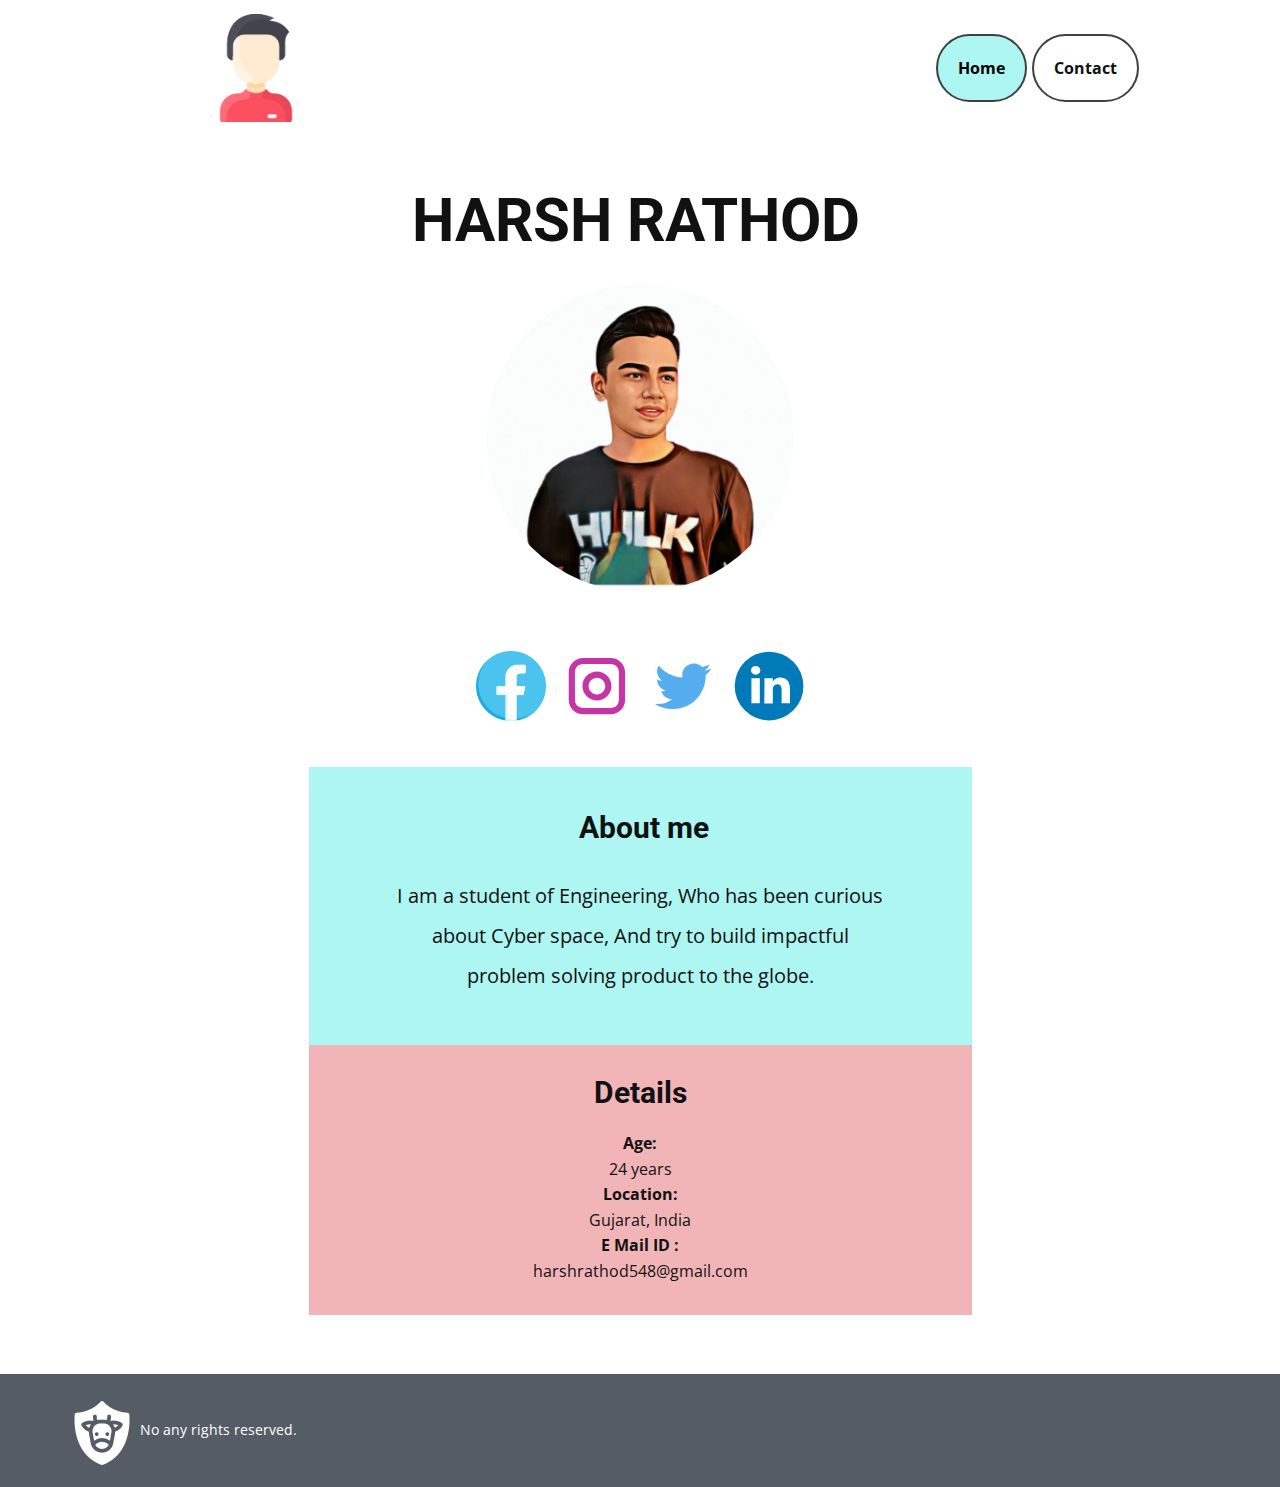
<file: index.html>
<!DOCTYPE html>
<html style="font-size: 16px;" lang="en-IN">
	<head>
    <meta name="viewport" content="width=device-width, initial-scale=1.0">
    <meta charset="utf-8">
    <meta name="keywords" content="Harsh Rathod">
    <meta name="description" content="HARSH RATHOD">
    <meta property="og:title" content="HARSH RATHOD">
    <meta property="og:description" content="Profile">
    <meta property="og:image" content="ihttps://github.com/Meetexe69/Harsh-Rathod/blob/main/images/WhatsAppImage2022-06-14at4.31.48PM.jpeg">
		
		<link rel="apple-touch-icon" sizes="180x180" href="/apple-touch-icon.png">
		<link rel="icon" type="image/png" sizes="32x32" href="/favicon-32x32.png">
		<link rel="icon" type="image/png" sizes="16x16" href="/favicon-16x16.png">
		<link rel="manifest" href="/site.webmanifest">
		
    <title>HARSH RATHOD</title>
    <link rel="stylesheet" href="nicepage.css" media="screen">
<link rel="stylesheet" href="HARSH-RATHOD.css" media="screen">
    <script class="u-script" type="text/javascript" src="jquery.js" defer=""></script>
    <script class="u-script" type="text/javascript" src="nicepage.js" defer=""></script>
    <link id="u-theme-google-font" rel="stylesheet" href="https://fonts.googleapis.com/css?family=Roboto:100,100i,300,300i,400,400i,500,500i,700,700i,900,900i|Open+Sans:300,300i,400,400i,500,500i,600,600i,700,700i,800,800i">
    
    
    <script type="application/ld+json">{
		"@context": "http://schema.org",
		"@type": "Organization",
		"name": "Harshrathod"
}</script>
    <meta name="theme-color" content="#478ac9">
    <meta property="og:type" content="website">
  </head>
  <body data-home-page="HARSH-RATHOD.html" data-home-page-title="HARSH RATHOD" class="u-body u-xl-mode"><header class="u-clearfix u-header u-header" id="sec-96e6"><nav class="u-menu u-menu-dropdown u-offcanvas u-menu-1" data-position="Click Button">
        <div class="menu-collapse" style="font-size: 1rem; letter-spacing: 0px; font-weight: 700;">
          <a class="u-button-style u-custom-active-color u-custom-border u-custom-border-color u-custom-border-radius u-custom-color u-custom-hover-color u-custom-left-right-menu-spacing u-custom-padding-bottom u-custom-text-active-color u-custom-text-color u-custom-text-hover-color u-custom-top-bottom-menu-spacing u-nav-link u-text-active-palette-1-base u-text-hover-palette-2-base" href="#" style="padding: 3px 6px; font-size: calc(1em + 6px);">
            <svg class="u-svg-link" viewBox="0 0 24 24"><use xmlns:xlink="http://www.w3.org/1999/xlink" xlink:href="#menu-hamburger"></use></svg>
            <svg class="u-svg-content" version="1.1" id="menu-hamburger" viewBox="0 0 16 16" x="0px" y="0px" xmlns:xlink="http://www.w3.org/1999/xlink" xmlns="http://www.w3.org/2000/svg"><g><rect y="1" width="16" height="2"></rect><rect y="7" width="16" height="2"></rect><rect y="13" width="16" height="2"></rect>
</g></svg>
          </a>
        </div>
        <div class="u-custom-menu u-nav-container">
          <ul class="u-custom-font u-nav u-spacing-5 u-text-font u-unstyled u-nav-1"><li class="u-nav-item"><a class="u-active-palette-4-light-2 u-border-2 u-border-grey-75 u-button-style u-hover-palette-4-light-2 u-nav-link u-radius-50 u-text-active-black u-text-hover-black u-white" href="HARSH-RATHOD.html" style="padding: 24px 20px;">Home</a>
</li><li class="u-nav-item"><a class="u-active-palette-4-light-2 u-border-2 u-border-grey-75 u-button-style u-hover-palette-4-light-2 u-nav-link u-radius-50 u-text-active-black u-text-hover-black u-white" href="Contact.html" style="padding: 24px 20px;">Contact</a>
</li></ul>
        </div>
        <div class="u-custom-menu u-nav-container-collapse">
          <div class="u-black u-container-style u-inner-container-layout u-opacity u-opacity-95 u-sidenav">
            <div class="u-inner-container-layout u-sidenav-overflow">
              <div class="u-menu-close"></div>
              <ul class="u-align-center u-nav u-popupmenu-items u-unstyled u-nav-2"><li class="u-nav-item"><a class="u-button-style u-nav-link" href="HARSH-RATHOD.html">Home</a>
</li><li class="u-nav-item"><a class="u-button-style u-nav-link" href="Contact.html">Contact</a>
</li></ul>
            </div>
          </div>
          <div class="u-black u-menu-overlay u-opacity u-opacity-70"></div>
        </div>
      </nav><span class="u-file-icon u-icon u-white u-icon-1" data-href="HARSH-RATHOD.html#carousel_c63c" data-page-id="87202301"><img src="images/2922510.png" alt=""></span></header>
    <section class="u-align-center u-clearfix u-white u-section-1" id="carousel_c63c">
      <div class="u-clearfix u-sheet u-valign-middle-xs u-valign-top-md u-sheet-1">
        <div class="u-clearfix u-expanded-width-sm u-expanded-width-xs u-layout-wrap u-layout-wrap-1">
          <div class="u-gutter-0 u-layout">
            <div class="u-layout-col">
              <div class="u-container-style u-layout-cell u-size-20 u-layout-cell-1">
                <div class="u-container-layout u-valign-top-xs u-container-layout-1">
                  <h1 class="u-align-center u-text u-text-1">HARSH RATHOD</h1>
                  <div alt="" class="u-image u-image-circle lazyload u-image-1" data-image-width="1280" data-image-height="1280" data-href="HARSH-RATHOD.html" data-page-id="87202301" rel="nofollow" data-bg="url(&quot;images/WhatsAppImage2022-06-14at4.31.48PM.jpeg&quot;)"></div>
                  <div class="infinite u-social-icons u-spacing-16 u-social-icons-1" data-animation-name="bounceIn" data-animation-duration="6000" data-animation-direction="" data-animation-delay="0">
                    <a class="u-social-url" title="facebook" target="_blank" href="https://facebook.com/harshrathod.harsh"><span class="u-file-icon u-icon u-social-facebook u-social-icon u-icon-1"><img src="images/4406220.png" alt=""></span>
                    </a>
                    <a class="u-social-url" title="instagram" target="_blank" href="https://instagram.com/click2harsh"><span class="u-icon u-social-icon u-social-instagram u-icon-2"><svg class="u-svg-link" preserveAspectRatio="xMidYMin slice" viewBox="0 0 112 112" style=""><use xmlns:xlink="http://www.w3.org/1999/xlink" xlink:href="#svg-5f2c"></use></svg><svg class="u-svg-content" viewBox="0 0 112 112" x="0" y="0" id="svg-5f2c"><path fill="currentColor" d="M55.9,32.9c-12.8,0-23.2,10.4-23.2,23.2s10.4,23.2,23.2,23.2s23.2-10.4,23.2-23.2S68.7,32.9,55.9,32.9z
	 M55.9,69.4c-7.4,0-13.3-6-13.3-13.3c-0.1-7.4,6-13.3,13.3-13.3s13.3,6,13.3,13.3C69.3,63.5,63.3,69.4,55.9,69.4z"></path><path fill="#FFFFFF" d="M79.7,26.8c-3,0-5.4,2.5-5.4,5.4s2.5,5.4,5.4,5.4c3,0,5.4-2.5,5.4-5.4S82.7,26.8,79.7,26.8z"></path><path fill="currentColor" d="M78.2,11H33.5C21,11,10.8,21.3,10.8,33.7v44.7c0,12.6,10.2,22.8,22.7,22.8h44.7c12.6,0,22.7-10.2,22.7-22.7
	V33.7C100.8,21.1,90.6,11,78.2,11z M91,78.4c0,7.1-5.8,12.8-12.8,12.8H33.5c-7.1,0-12.8-5.8-12.8-12.8V33.7
	c0-7.1,5.8-12.8,12.8-12.8h44.7c7.1,0,12.8,5.8,12.8,12.8V78.4z"></path></svg></span>
                    </a>
                    <a class="u-social-url" title="twitter" target="_blank" href="https://twitter.com/click2harsh"><span class="u-icon u-social-icon u-social-twitter u-icon-3"><svg class="u-svg-link" preserveAspectRatio="xMidYMin slice" viewBox="0 0 112 112" style=""><use xmlns:xlink="http://www.w3.org/1999/xlink" xlink:href="#svg-6a04"></use></svg><svg class="u-svg-content" viewBox="0 0 112 112" x="0" y="0" id="svg-6a04"><path fill="currentColor" d="M92.2,38.2c0,0.8,0,1.6,0,2.3c0,24.3-18.6,52.4-52.6,52.4c-10.6,0.1-20.2-2.9-28.5-8.2
	c1.4,0.2,2.9,0.2,4.4,0.2c8.7,0,16.7-2.9,23-7.9c-8.1-0.2-14.9-5.5-17.3-12.8c1.1,0.2,2.4,0.2,3.4,0.2c1.6,0,3.3-0.2,4.8-0.7
	c-8.4-1.6-14.9-9.2-14.9-18c0-0.2,0-0.2,0-0.2c2.5,1.4,5.4,2.2,8.4,2.3c-5-3.3-8.3-8.9-8.3-15.4c0-3.4,1-6.5,2.5-9.2
	c9.1,11.1,22.7,18.5,38,19.2c-0.2-1.4-0.4-2.8-0.4-4.3c0.1-10,8.3-18.2,18.5-18.2c5.4,0,10.1,2.2,13.5,5.7c4.3-0.8,8.1-2.3,11.7-4.5
	c-1.4,4.3-4.3,7.9-8.1,10.1c3.7-0.4,7.3-1.4,10.6-2.9C98.9,32.3,95.7,35.5,92.2,38.2z"></path></svg></span>
                    </a>
                    <a class="u-social-url" target="_blank" data-type="LinkedIn" title="LinkedIn" href="https://www.linkedin.com/in/harsh-rathod-011569236/"><span class="u-icon u-social-icon u-social-linkedin u-icon-4"><svg class="u-svg-link" preserveAspectRatio="xMidYMin slice" viewBox="0 0 112 112" style=""><use xmlns:xlink="http://www.w3.org/1999/xlink" xlink:href="#svg-451f"></use></svg><svg class="u-svg-content" viewBox="0 0 112 112" x="0" y="0" id="svg-451f"><circle fill="currentColor" cx="56.1" cy="56.1" r="55"></circle><path fill="#FFFFFF" d="M41.3,83.7H27.9V43.4h13.4V83.7z M34.6,37.9L34.6,37.9c-4.6,0-7.5-3.1-7.5-7c0-4,3-7,7.6-7s7.4,3,7.5,7
            C42.2,34.8,39.2,37.9,34.6,37.9z M89.6,83.7H76.2V62.2c0-5.4-1.9-9.1-6.8-9.1c-3.7,0-5.9,2.5-6.9,4.9c-0.4,0.9-0.4,2.1-0.4,3.3v22.5
            H48.7c0,0,0.2-36.5,0-40.3h13.4v5.7c1.8-2.7,5-6.7,12.1-6.7c8.8,0,15.4,5.8,15.4,18.1V83.7z"></path></svg></span>
                    </a>
                  </div>
                </div>
              </div>
              <div class="u-align-center u-container-style u-layout-cell u-palette-4-light-2 u-size-20 u-layout-cell-2">
                <div class="u-container-layout u-container-layout-2">
			<h3 class="u-text u-text-2"> &nbsp;<b>About me</b></h3>
                  <p class="u-align-center u-text u-text-3">I am a student of Engineering, Who has been curious about Cyber space, And try to build impactful problem solving product to the globe.</p>
                </div>
              </div>
              <div class="u-align-center u-container-style u-layout-cell u-palette-2-light-2 u-size-20 u-layout-cell-3">
                <div class="u-container-layout u-container-layout-3">
			<h3 class="u-text u-text-default u-text-4"><b>Details</b></h3>
                  <p class="u-text u-text-5">
                    <span style="font-weight: 700;">Age: </span>
                    <br>24 years <span style="font-weight: 700;">
                      <br>Location: 
                    </span>
                    <br>Gujarat, India<br>
                    <span style="font-weight: 700;">E Mail ID :</span>
                    <br>harshrathod548@gmail.com
                  </p>
                </div>
              </div>
            </div>
          </div>
        </div>
      </div>
    </section>
    
    
    <footer class="u-align-center u-clearfix u-footer u-palette-5-dark-2 u-footer" id="sec-2f47"><div class="u-clearfix u-sheet u-sheet-1"><span class="u-file-icon u-icon u-palette-5-dark-2 u-icon-1"><img src="images/2.png" alt=""></span>
        <p class="u-small-text u-text u-text-variant u-text-1">No any rights reserved.</p>
      </div>
	  </footer>
   <span style="height: 64px; width: 64px; margin-left: 0px; margin-right: auto; margin-top: 0px; right: 20px; bottom: 25px; padding: 10px; background-image: none;" class="u-back-to-top u-border-5 u-border-palette-4-dark-1 u-icon u-icon-rectangle u-radius-20 u-text-black u-white" data-href="#">
        <svg class="u-svg-link" preserveAspectRatio="xMidYMin slice" viewBox="0 0 551.13 551.13"><use xmlns:xlink="http://www.w3.org/1999/xlink" xlink:href="#svg-1d98"></use></svg>
        <svg class="u-svg-content" enable-background="new 0 0 551.13 551.13" viewBox="0 0 551.13 551.13" xmlns="http://www.w3.org/2000/svg" id="svg-1d98"><path d="m275.565 189.451 223.897 223.897h51.668l-275.565-275.565-275.565 275.565h51.668z"></path></svg>
    </span>
  
</body></html>
</file>
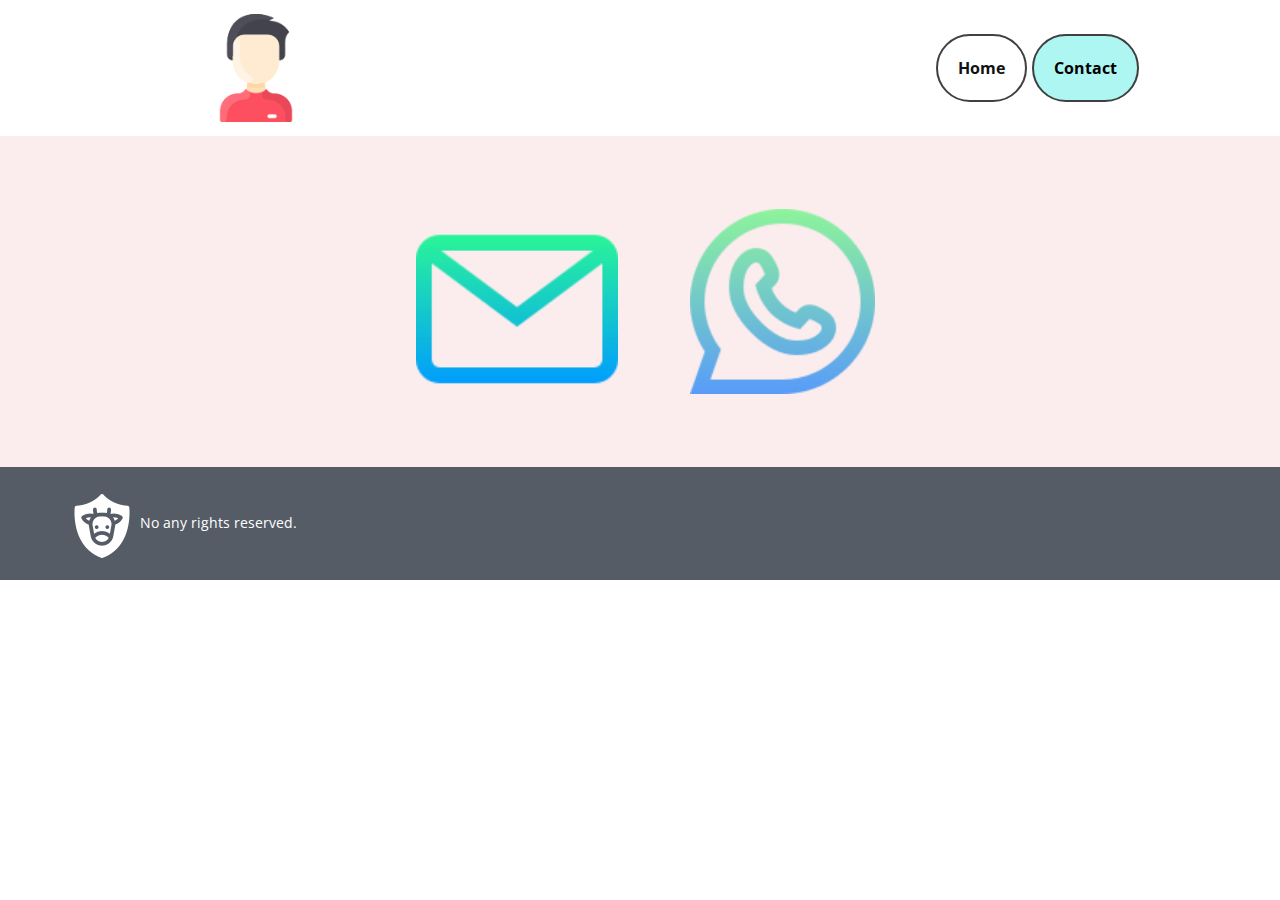
<file: Contact.html>
<!DOCTYPE html>
<html style="font-size: 16px;" lang="en-IN">
  <head>
    <meta name="viewport" content="width=device-width, initial-scale=1.0">
    <meta charset="utf-8">
    <meta name="keywords" content="Harsh Rathod">
    <meta name="description" content="">
	
	<link rel="apple-touch-icon" sizes="180x180" href="/apple-touch-icon.png">
	<link rel="icon" type="image/png" sizes="32x32" href="/favicon-32x32.png">
	<link rel="icon" type="image/png" sizes="16x16" href="/favicon-16x16.png">
	<link rel="manifest" href="/site.webmanifest">
	  
    <title>Contact</title>
    <link rel="stylesheet" href="nicepage.css" media="screen">
<link rel="stylesheet" href="Contact.css" media="screen">
    <script class="u-script" type="text/javascript" src="jquery.js" defer=""></script>
    <script class="u-script" type="text/javascript" src="nicepage.js" defer=""></script>
    <link id="u-theme-google-font" rel="stylesheet" href="https://fonts.googleapis.com/css?family=Roboto:100,100i,300,300i,400,400i,500,500i,700,700i,900,900i|Open+Sans:300,300i,400,400i,500,500i,600,600i,700,700i,800,800i">
    
    
    <script type="application/ld+json">{
		"@context": "http://schema.org",
		"@type": "Organization",
		"name": "Harshrathod"
}</script>
    <meta name="theme-color" content="#478ac9">
    <meta property="og:title" content="Contact">
    <meta property="og:description" content="">
    <meta property="og:type" content="website">
  </head>
  <body class="u-body u-xl-mode"><header class="u-clearfix u-header u-header" id="sec-96e6"><nav class="u-menu u-menu-dropdown u-offcanvas u-menu-1" data-position="Click Button">
        <div class="menu-collapse" style="font-size: 1rem; letter-spacing: 0px; font-weight: 700;">
          <a class="u-button-style u-custom-active-color u-custom-border u-custom-border-color u-custom-border-radius u-custom-color u-custom-hover-color u-custom-left-right-menu-spacing u-custom-padding-bottom u-custom-text-active-color u-custom-text-color u-custom-text-hover-color u-custom-top-bottom-menu-spacing u-nav-link u-text-active-palette-1-base u-text-hover-palette-2-base" href="#" style="padding: 3px 6px; font-size: calc(1em + 6px);">
            <svg class="u-svg-link" viewBox="0 0 24 24"><use xmlns:xlink="http://www.w3.org/1999/xlink" xlink:href="#menu-hamburger"></use></svg>
            <svg class="u-svg-content" version="1.1" id="menu-hamburger" viewBox="0 0 16 16" x="0px" y="0px" xmlns:xlink="http://www.w3.org/1999/xlink" xmlns="http://www.w3.org/2000/svg"><g><rect y="1" width="16" height="2"></rect><rect y="7" width="16" height="2"></rect><rect y="13" width="16" height="2"></rect>
</g></svg>
          </a>
        </div>
        <div class="u-custom-menu u-nav-container">
          <ul class="u-custom-font u-nav u-spacing-5 u-text-font u-unstyled u-nav-1"><li class="u-nav-item"><a class="u-active-palette-4-light-2 u-border-2 u-border-grey-75 u-button-style u-hover-palette-4-light-2 u-nav-link u-radius-50 u-text-active-black u-text-hover-black u-white" href="HARSH-RATHOD.html" style="padding: 24px 20px;">Home</a>
</li><li class="u-nav-item"><a class="u-active-palette-4-light-2 u-border-2 u-border-grey-75 u-button-style u-hover-palette-4-light-2 u-nav-link u-radius-50 u-text-active-black u-text-hover-black u-white" href="Contact.html" style="padding: 24px 20px;">Contact</a>
</li></ul>
        </div>
        <div class="u-custom-menu u-nav-container-collapse">
          <div class="u-black u-container-style u-inner-container-layout u-opacity u-opacity-95 u-sidenav">
            <div class="u-inner-container-layout u-sidenav-overflow">
              <div class="u-menu-close"></div>
              <ul class="u-align-center u-nav u-popupmenu-items u-unstyled u-nav-2"><li class="u-nav-item"><a class="u-button-style u-nav-link" href="HARSH-RATHOD.html">Home</a>
</li><li class="u-nav-item"><a class="u-button-style u-nav-link" href="Contact.html">Contact</a>
</li></ul>
            </div>
          </div>
          <div class="u-black u-menu-overlay u-opacity u-opacity-70"></div>
        </div>
      </nav><span class="u-file-icon u-icon u-white u-icon-1" data-href="HARSH-RATHOD.html#carousel_c63c" data-page-id="87202301"><img src="images/2922510.png" alt=""></span></header>
    <section class="u-clearfix u-image u-parallax u-shading lazyload u-section-1" id="sec-4687" data-image-width="2000" data-image-height="1333" data-bg="url(&quot;images/default-image.jpg&quot;)">
      <div class="u-clearfix u-sheet u-sheet-1"><span class="u-file-icon u-icon u-icon-1" data-href="https://wa.me/919558260787" data-target="_blank"><img src="images/3781736.png" alt=""></span><span class="u-file-icon u-icon u-icon-2" data-href="https://mail.google.com/mail/u/0/?fs=1&amp;tf=cm&amp;source=mailto&amp;su=Connecting+via+profile+link&amp;to=harshrathod548@gmail.com&amp;body=Hi" data-target="_blank"><img src="images/747483.png" alt=""></span>
      </div>
    </section>
    
    
    <footer class="u-align-center u-clearfix u-footer u-palette-5-dark-2 u-footer" id="sec-2f47"><div class="u-clearfix u-sheet u-sheet-1"><span class="u-file-icon u-icon u-palette-5-dark-2 u-icon-1"><img src="images/2.png" alt=""></span>
        <p class="u-small-text u-text u-text-variant u-text-1">No any rights reserved.</p>
      </div>
	  </footer>
    
  </body>
</html>
</file>
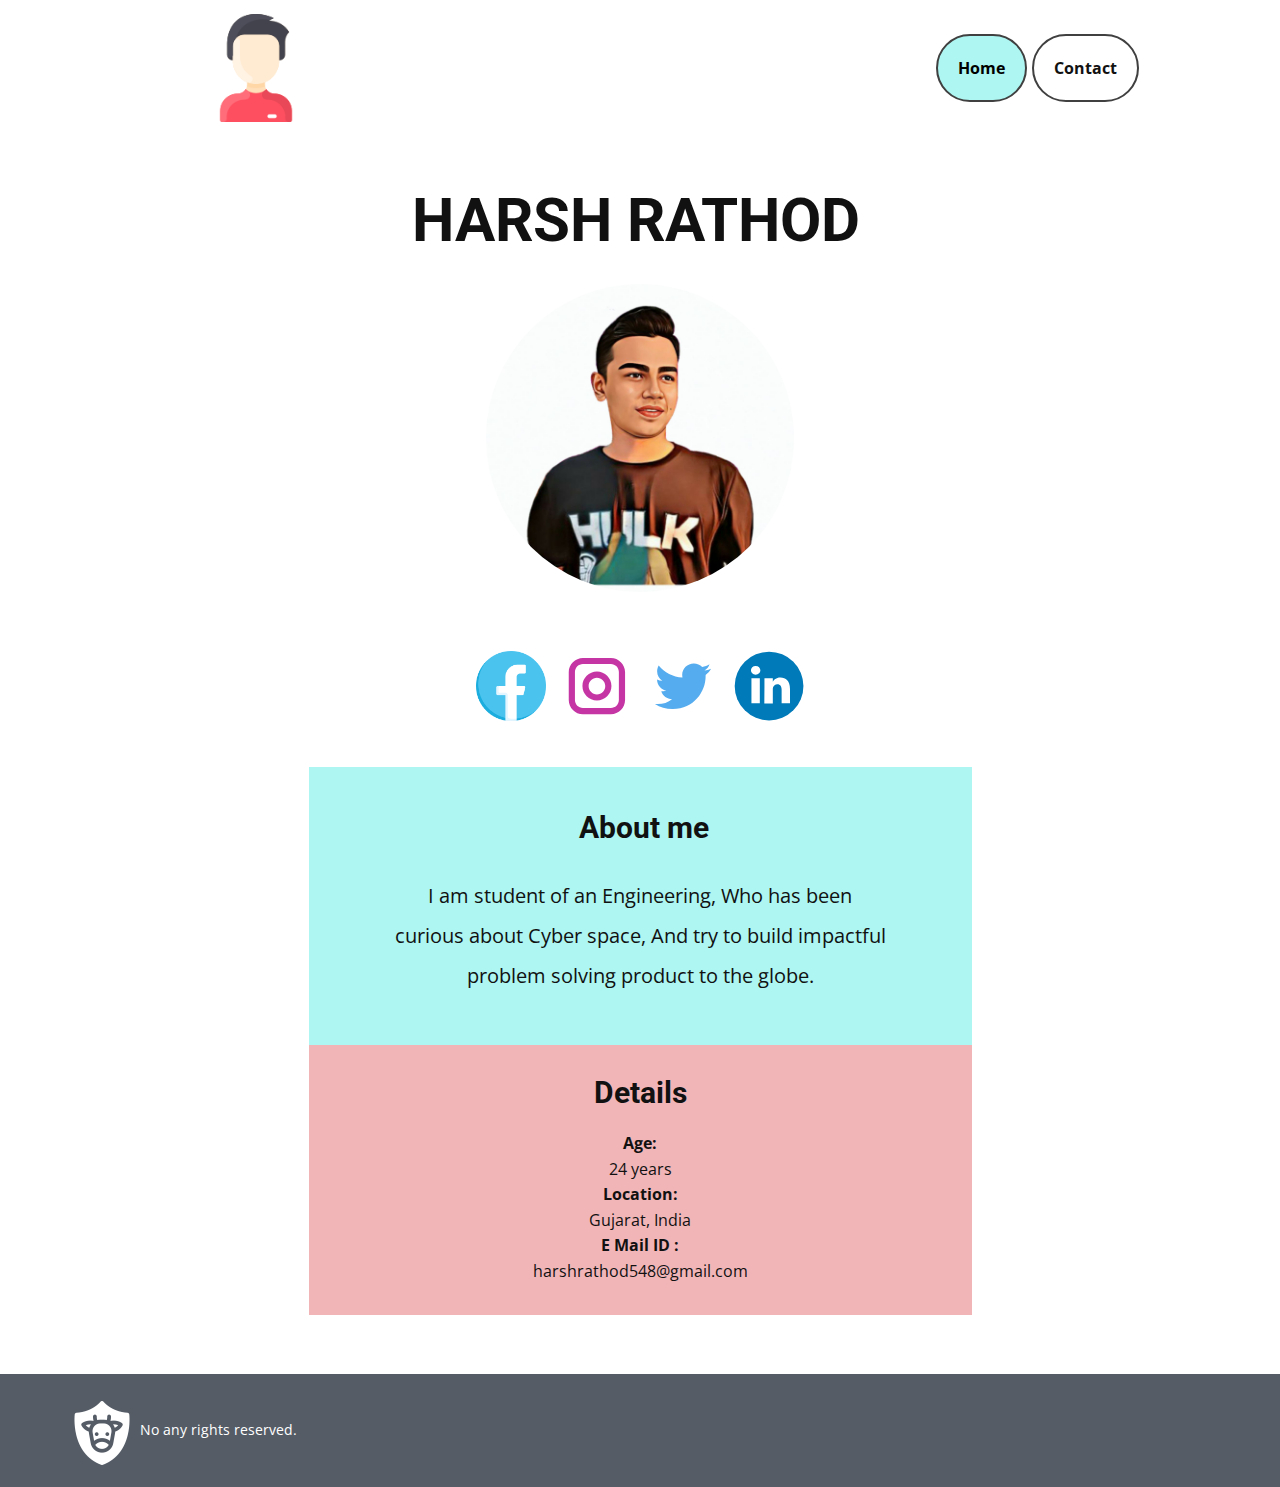
<file: HARSH-RATHOD.html>
<!DOCTYPE html>
<html style="font-size: 16px;" lang="en-IN">
	<head>
    <meta name="viewport" content="width=device-width, initial-scale=1.0">
    <meta charset="utf-8">
    <meta name="keywords" content="Harsh Rathod, Rathod Harsh, HKR, Harsh, Rathod">
    <meta name="description" content="HARSH RATHOD">
    <meta property="og:title" content="HARSH RATHOD">
    <meta property="og:description" content="Profile">
    <meta property="og:image" content="https://github.com/Meetexe69/Harsh-Rathod/blob/main/images/WhatsAppImage2022-06-14at4.31.48PM.jpeg">
		
		<link rel="apple-touch-icon" sizes="180x180" href="/apple-touch-icon.png">
		<link rel="icon" type="image/png" sizes="32x32" href="/favicon-32x32.png">
		<link rel="icon" type="image/png" sizes="16x16" href="/favicon-16x16.png">
		<link rel="manifest" href="/site.webmanifest">
		
    <title>HARSH RATHOD</title>
    <link rel="stylesheet" href="nicepage.css" media="screen">
	<link rel="stylesheet" href="HARSH-RATHOD.css" media="screen">
    <script class="u-script" type="text/javascript" src="jquery.js" defer=""></script>
    <script class="u-script" type="text/javascript" src="nicepage.js" defer=""></script>
    <link id="u-theme-google-font" rel="stylesheet" href="https://fonts.googleapis.com/css?family=Roboto:100,100i,300,300i,400,400i,500,500i,700,700i,900,900i|Open+Sans:300,300i,400,400i,500,500i,600,600i,700,700i,800,800i">
    
    
    <script type="application/ld+json">{
		"@context": "http://schema.org",
		"@type": "Organization",
		"name": "Harshrathod"
}</script>
    <meta name="theme-color" content="#478ac9">
    <meta property="og:type" content="website">
  </head>
  <body class="u-body u-xl-mode"><header class="u-clearfix u-header u-header" id="sec-96e6"><nav class="u-menu u-menu-dropdown u-offcanvas u-menu-1" data-position="Click Button">
        <div class="menu-collapse" style="font-size: 1rem; letter-spacing: 0px; font-weight: 700;">
          <a class="u-button-style u-custom-active-color u-custom-border u-custom-border-color u-custom-border-radius u-custom-color u-custom-hover-color u-custom-left-right-menu-spacing u-custom-padding-bottom u-custom-text-active-color u-custom-text-color u-custom-text-hover-color u-custom-top-bottom-menu-spacing u-nav-link u-text-active-palette-1-base u-text-hover-palette-2-base" href="#" style="padding: 3px 6px; font-size: calc(1em + 6px);">
            <svg class="u-svg-link" viewBox="0 0 24 24"><use xmlns:xlink="http://www.w3.org/1999/xlink" xlink:href="#menu-hamburger"></use></svg>
            <svg class="u-svg-content" version="1.1" id="menu-hamburger" viewBox="0 0 16 16" x="0px" y="0px" xmlns:xlink="http://www.w3.org/1999/xlink" xmlns="http://www.w3.org/2000/svg"><g><rect y="1" width="16" height="2"></rect><rect y="7" width="16" height="2"></rect><rect y="13" width="16" height="2"></rect>
</g></svg>
          </a>
        </div>
        <div class="u-custom-menu u-nav-container">
          <ul class="u-custom-font u-nav u-spacing-5 u-text-font u-unstyled u-nav-1"><li class="u-nav-item"><a class="u-active-palette-4-light-2 u-border-2 u-border-grey-75 u-button-style u-hover-palette-4-light-2 u-nav-link u-radius-50 u-text-active-black u-text-hover-black u-white" href="HARSH-RATHOD.html" style="padding: 24px 20px;">Home</a>
</li><li class="u-nav-item"><a class="u-active-palette-4-light-2 u-border-2 u-border-grey-75 u-button-style u-hover-palette-4-light-2 u-nav-link u-radius-50 u-text-active-black u-text-hover-black u-white" href="Contact.html" style="padding: 24px 20px;">Contact</a>
</li></ul>
        </div>
        <div class="u-custom-menu u-nav-container-collapse">
          <div class="u-black u-container-style u-inner-container-layout u-opacity u-opacity-95 u-sidenav">
            <div class="u-inner-container-layout u-sidenav-overflow">
              <div class="u-menu-close"></div>
              <ul class="u-align-center u-nav u-popupmenu-items u-unstyled u-nav-2"><li class="u-nav-item"><a class="u-button-style u-nav-link" href="HARSH-RATHOD.html">Home</a>
</li><li class="u-nav-item"><a class="u-button-style u-nav-link" href="Contact.html">Contact</a>
</li></ul>
            </div>
          </div>
          <div class="u-black u-menu-overlay u-opacity u-opacity-70"></div>
        </div>
      </nav><span class="u-file-icon u-icon u-white u-icon-1" data-href="HARSH-RATHOD.html#carousel_c63c" data-page-id="87202301"><img src="images/2922510.png" alt=""></span></header>
    <section class="u-align-center u-clearfix u-white u-section-1" id="carousel_c63c">
      <div class="u-clearfix u-sheet u-valign-middle-xs u-valign-top-md u-sheet-1">
        <div class="u-clearfix u-expanded-width-sm u-expanded-width-xs u-layout-wrap u-layout-wrap-1">
          <div class="u-gutter-0 u-layout">
            <div class="u-layout-col">
              <div class="u-container-style u-layout-cell u-size-20 u-layout-cell-1">
                <div class="u-container-layout u-valign-top-xs u-container-layout-1">
                  <h1 class="u-align-center u-text u-text-1">HARSH RATHOD</h1>
                  <div alt="" class="u-image u-image-circle lazyload u-image-1" data-image-width="1280" data-image-height="1280" data-href="HARSH-RATHOD.html" data-page-id="87202301" rel="nofollow" data-bg="url(&quot;images/WhatsAppImage2022-06-14at4.31.48PM.jpeg&quot;)"></div>
                  <div class="infinite u-social-icons u-spacing-16 u-social-icons-1" data-animation-name="bounceIn" data-animation-duration="6000" data-animation-direction="" data-animation-delay="0">
                    <a class="u-social-url" title="facebook" target="_blank" href="https://facebook.com/harshrathod.harsh"><span class="u-file-icon u-icon u-social-facebook u-social-icon u-icon-1"><img src="images/4406220.png" alt=""></span>
                    </a>
                    <a class="u-social-url" title="instagram" target="_blank" href="https://instagram.com/click2harsh"><span class="u-icon u-social-icon u-social-instagram u-icon-2"><svg class="u-svg-link" preserveAspectRatio="xMidYMin slice" viewBox="0 0 112 112" style=""><use xmlns:xlink="http://www.w3.org/1999/xlink" xlink:href="#svg-5f2c"></use></svg><svg class="u-svg-content" viewBox="0 0 112 112" x="0" y="0" id="svg-5f2c"><path fill="currentColor" d="M55.9,32.9c-12.8,0-23.2,10.4-23.2,23.2s10.4,23.2,23.2,23.2s23.2-10.4,23.2-23.2S68.7,32.9,55.9,32.9z
	 M55.9,69.4c-7.4,0-13.3-6-13.3-13.3c-0.1-7.4,6-13.3,13.3-13.3s13.3,6,13.3,13.3C69.3,63.5,63.3,69.4,55.9,69.4z"></path><path fill="#FFFFFF" d="M79.7,26.8c-3,0-5.4,2.5-5.4,5.4s2.5,5.4,5.4,5.4c3,0,5.4-2.5,5.4-5.4S82.7,26.8,79.7,26.8z"></path><path fill="currentColor" d="M78.2,11H33.5C21,11,10.8,21.3,10.8,33.7v44.7c0,12.6,10.2,22.8,22.7,22.8h44.7c12.6,0,22.7-10.2,22.7-22.7
	V33.7C100.8,21.1,90.6,11,78.2,11z M91,78.4c0,7.1-5.8,12.8-12.8,12.8H33.5c-7.1,0-12.8-5.8-12.8-12.8V33.7
	c0-7.1,5.8-12.8,12.8-12.8h44.7c7.1,0,12.8,5.8,12.8,12.8V78.4z"></path></svg></span>
                    </a>
                    <a class="u-social-url" title="twitter" target="_blank" href="https://twitter.com/click2harsh"><span class="u-icon u-social-icon u-social-twitter u-icon-3"><svg class="u-svg-link" preserveAspectRatio="xMidYMin slice" viewBox="0 0 112 112" style=""><use xmlns:xlink="http://www.w3.org/1999/xlink" xlink:href="#svg-6a04"></use></svg><svg class="u-svg-content" viewBox="0 0 112 112" x="0" y="0" id="svg-6a04"><path fill="currentColor" d="M92.2,38.2c0,0.8,0,1.6,0,2.3c0,24.3-18.6,52.4-52.6,52.4c-10.6,0.1-20.2-2.9-28.5-8.2
	c1.4,0.2,2.9,0.2,4.4,0.2c8.7,0,16.7-2.9,23-7.9c-8.1-0.2-14.9-5.5-17.3-12.8c1.1,0.2,2.4,0.2,3.4,0.2c1.6,0,3.3-0.2,4.8-0.7
	c-8.4-1.6-14.9-9.2-14.9-18c0-0.2,0-0.2,0-0.2c2.5,1.4,5.4,2.2,8.4,2.3c-5-3.3-8.3-8.9-8.3-15.4c0-3.4,1-6.5,2.5-9.2
	c9.1,11.1,22.7,18.5,38,19.2c-0.2-1.4-0.4-2.8-0.4-4.3c0.1-10,8.3-18.2,18.5-18.2c5.4,0,10.1,2.2,13.5,5.7c4.3-0.8,8.1-2.3,11.7-4.5
	c-1.4,4.3-4.3,7.9-8.1,10.1c3.7-0.4,7.3-1.4,10.6-2.9C98.9,32.3,95.7,35.5,92.2,38.2z"></path></svg></span>
                    </a>
                    <a class="u-social-url" target="_blank" data-type="LinkedIn" title="LinkedIn" href="https://www.linkedin.com/in/harsh-rathod-011569236/"><span class="u-icon u-social-icon u-social-linkedin u-icon-4"><svg class="u-svg-link" preserveAspectRatio="xMidYMin slice" viewBox="0 0 112 112" style=""><use xmlns:xlink="http://www.w3.org/1999/xlink" xlink:href="#svg-451f"></use></svg><svg class="u-svg-content" viewBox="0 0 112 112" x="0" y="0" id="svg-451f"><circle fill="currentColor" cx="56.1" cy="56.1" r="55"></circle><path fill="#FFFFFF" d="M41.3,83.7H27.9V43.4h13.4V83.7z M34.6,37.9L34.6,37.9c-4.6,0-7.5-3.1-7.5-7c0-4,3-7,7.6-7s7.4,3,7.5,7
            C42.2,34.8,39.2,37.9,34.6,37.9z M89.6,83.7H76.2V62.2c0-5.4-1.9-9.1-6.8-9.1c-3.7,0-5.9,2.5-6.9,4.9c-0.4,0.9-0.4,2.1-0.4,3.3v22.5
            H48.7c0,0,0.2-36.5,0-40.3h13.4v5.7c1.8-2.7,5-6.7,12.1-6.7c8.8,0,15.4,5.8,15.4,18.1V83.7z"></path></svg></span>
                    </a>
                  </div>
                </div>
              </div>
              <div class="u-align-center u-container-style u-layout-cell u-palette-4-light-2 u-size-20 u-layout-cell-2">
                <div class="u-container-layout u-container-layout-2">
			<h3 class="u-text u-text-2"> &nbsp;<b>About me</b></h3>
                  <p class="u-align-center u-text u-text-3">I am student of an Engineering, Who has been curious about Cyber space, And try to build impactful problem solving product to the globe.</p>
                </div>
              </div>
              <div class="u-align-center u-container-style u-layout-cell u-palette-2-light-2 u-size-20 u-layout-cell-3">
                <div class="u-container-layout u-container-layout-3">
			<h3 class="u-text u-text-default u-text-4"><b>Details</b></h3>
                  <p class="u-text u-text-5">
                    <span style="font-weight: 700;">Age: </span>
                    <br>24 years <span style="font-weight: 700;">
                      <br>Location: 
                    </span>
                    <br>Gujarat, India<br>
                    <span style="font-weight: 700;">E Mail ID :</span>
                    <br>harshrathod548@gmail.com
                  </p>
                </div>
              </div>
            </div>
          </div>
        </div>
      </div>
    </section>
    
    
    <footer class="u-align-center u-clearfix u-footer u-palette-5-dark-2 u-footer" id="sec-2f47"><div class="u-clearfix u-sheet u-sheet-1"><span class="u-file-icon u-icon u-palette-5-dark-2 u-icon-1"><img src="images/2.png" alt=""></span>
        <p class="u-small-text u-text u-text-variant u-text-1">No any rights reserved.</p>
      </div>
	  </footer>
	  
	  <span style="height: 64px; width: 64px; margin-left: 0px; margin-right: auto; margin-top: 0px; right: 20px; bottom: 25px; padding: 10px; background-image: none;" class="u-back-to-top u-border-5 u-border-palette-4-dark-1 u-icon u-icon-rectangle u-radius-20 u-text-black u-white" data-href="#">
        <svg class="u-svg-link" preserveAspectRatio="xMidYMin slice" viewBox="0 0 551.13 551.13"><use xmlns:xlink="http://www.w3.org/1999/xlink" xlink:href="#svg-1d98"></use></svg>
        <svg class="u-svg-content" enable-background="new 0 0 551.13 551.13" viewBox="0 0 551.13 551.13" xmlns="http://www.w3.org/2000/svg" id="svg-1d98"><path d="m275.565 189.451 223.897 223.897h51.668l-275.565-275.565-275.565 275.565h51.668z"></path></svg>
    </span>
  
</body></html>
</file>
